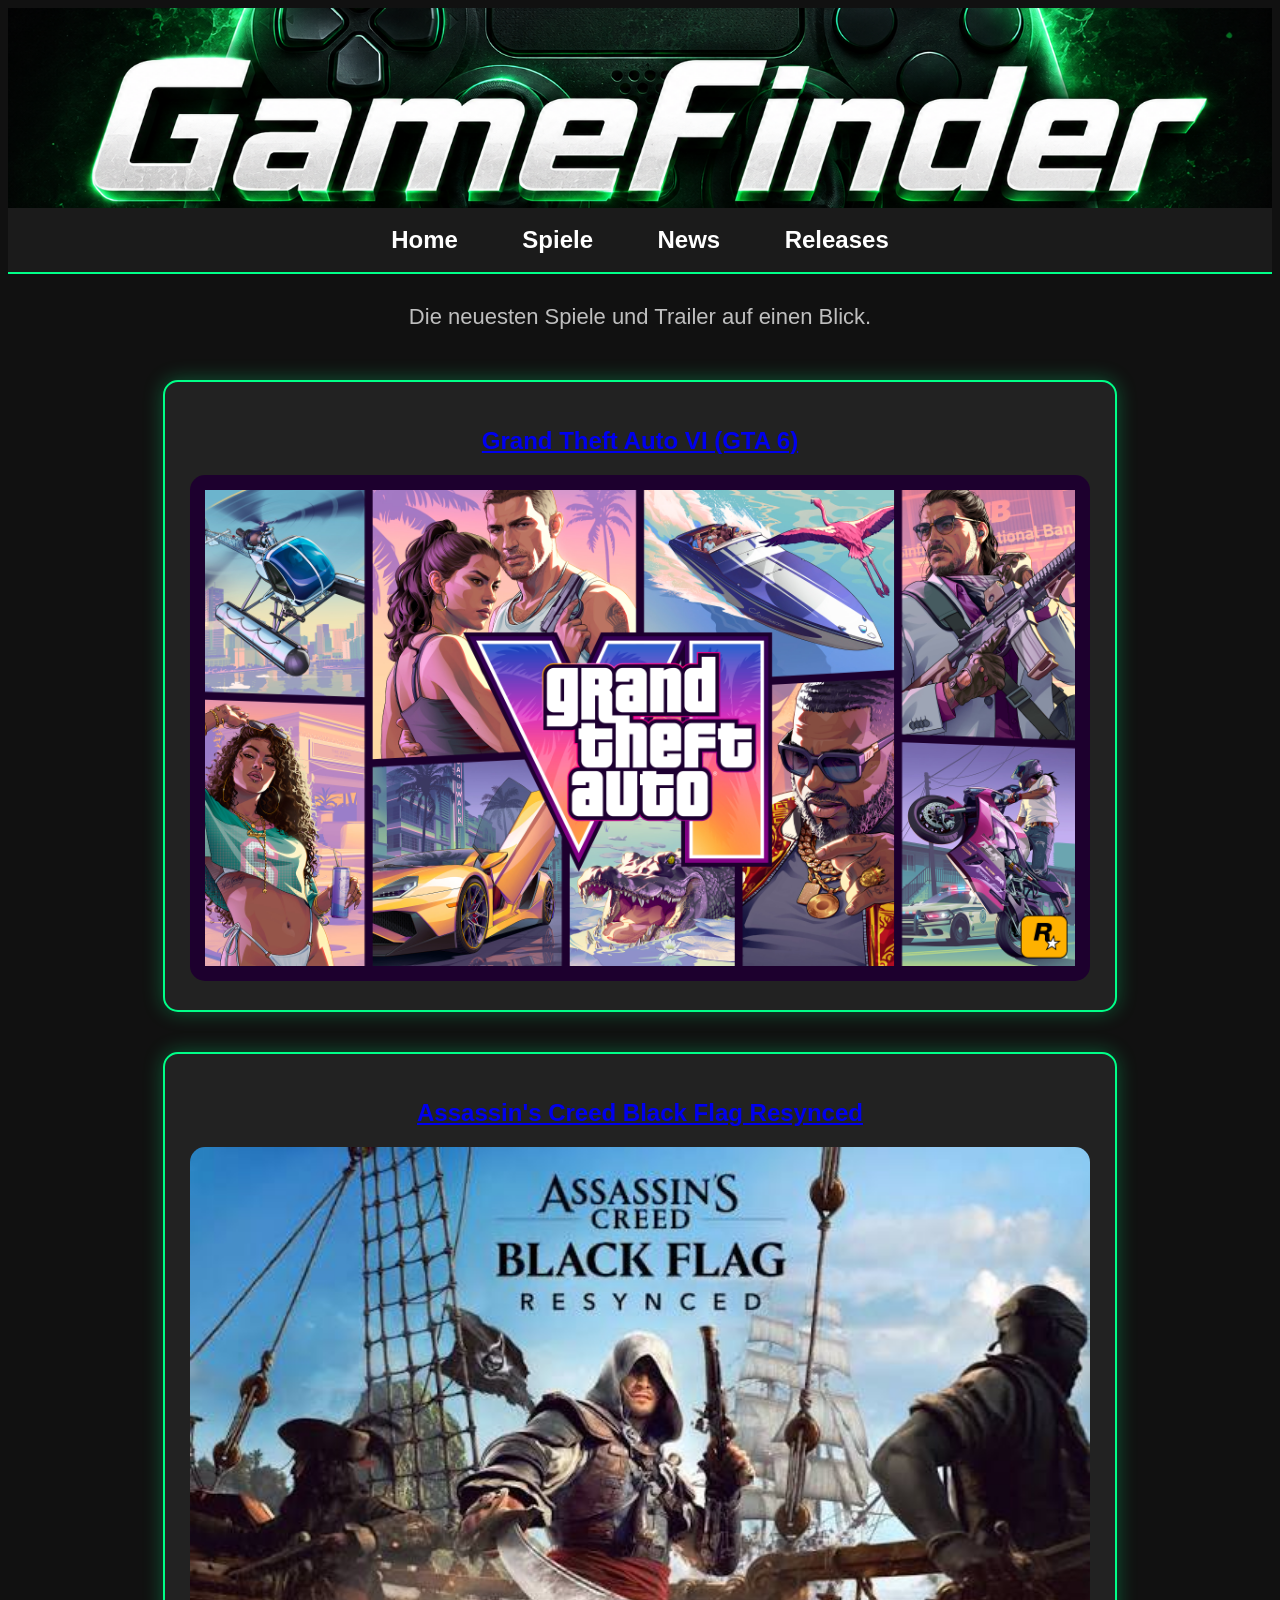
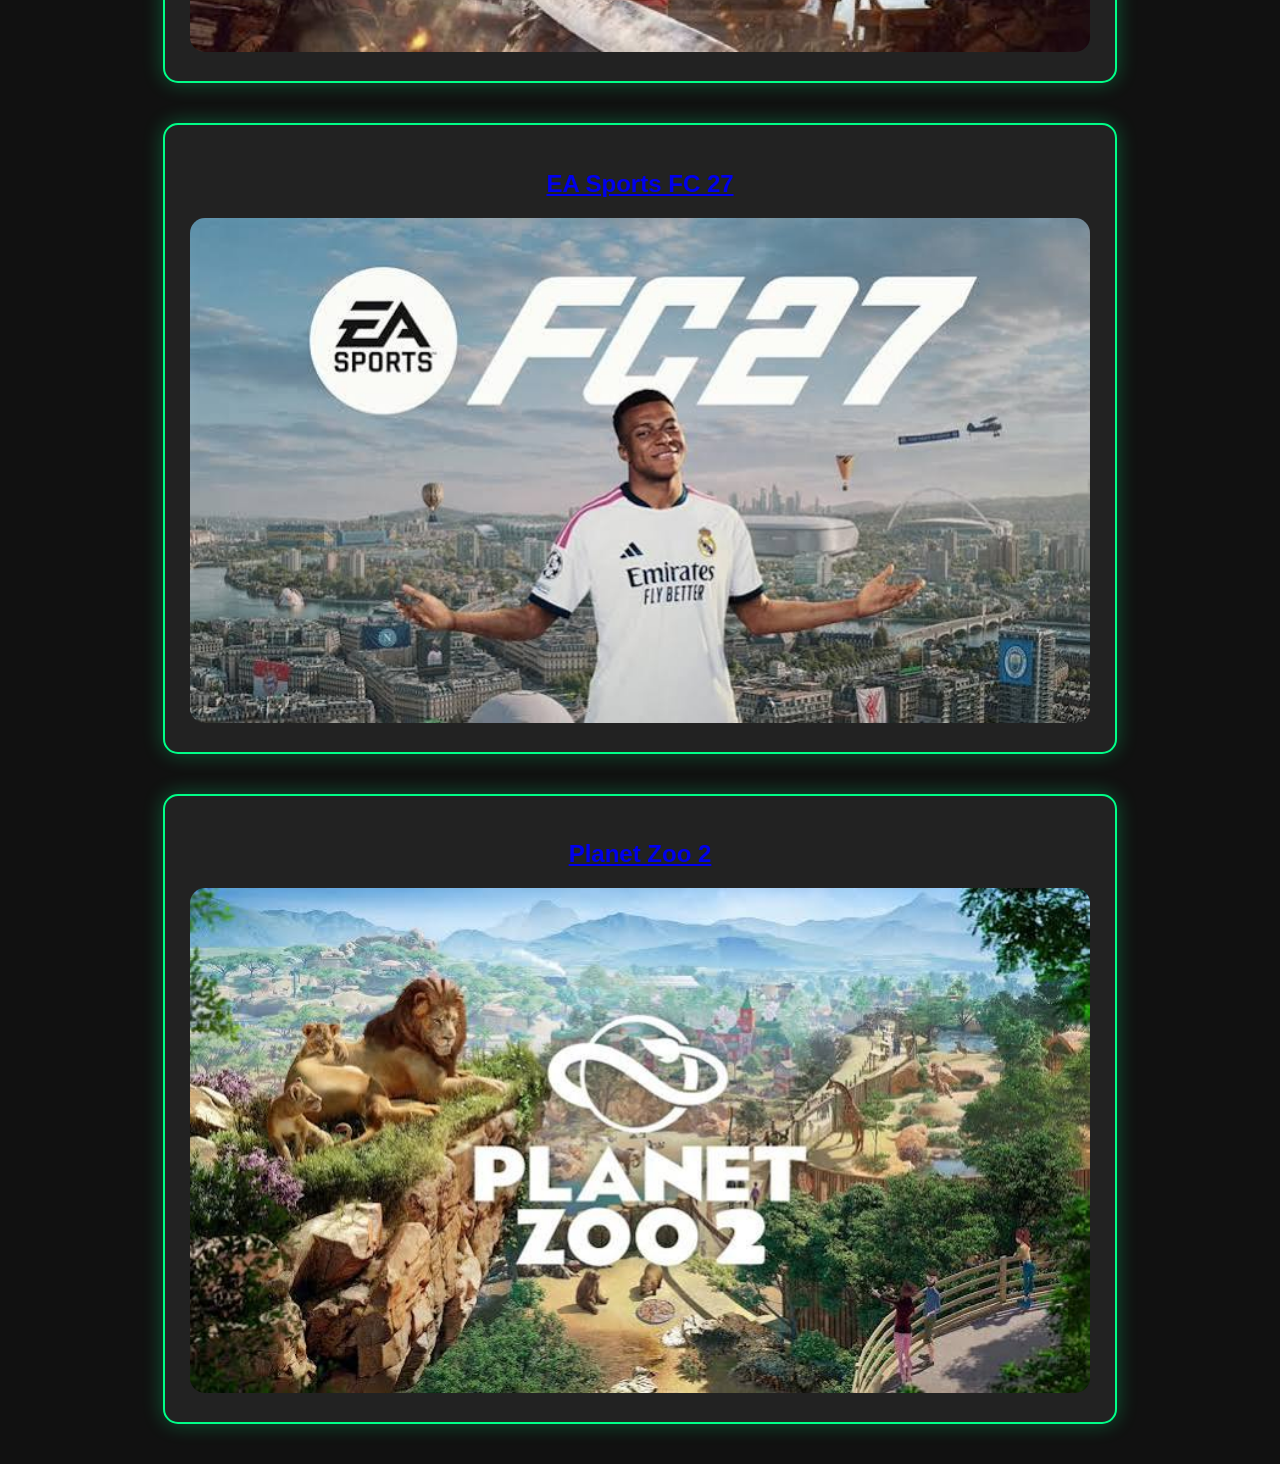
<file: index.html>
<!DOCTYPE html>
<html lang="de">
<head>
    <meta charset="UTF-8">
    <meta name="viewport" content="width=device-width, initial-scale=1.0">
    <title>GameFinder</title>

    <link rel="stylesheet" href="style.css">
</head>
<body>

<header>

    <img class="banner"
         src="images/GameFinderBanner.png"
         alt="GameFinder Banner">

</header>

<nav>

    <a href="index.html">Home</a>

    <a href="#">Spiele</a>

    <a href="#">News</a>

    <a href="#">Releases</a>

</nav>

<p class="subtitle">
Die neuesten Spiele und Trailer auf einen Blick.
</p>

<div class="game-card">

    <h2>
        <a href="gta6.html">
            Grand Theft Auto VI (GTA 6)
        </a>
    </h2>

    <a href="gta6.html">
        <img src="images/gta6.jpg"
             alt="GTA 6">
    </a>

</div>   
    
<div class="game-card">

    <h2>
        <a href="acblackflagresynced.html">
            Assassin's Creed Black Flag Resynced
        </a>
    </h2>

    <a href="acblackflagresynced.html">
        <img src="images/acblackflagresynced.jpg"
             alt="Assassin's Creed Black Flag Resynced">
    </a>

</div>   

<div class="game-card">

    <h2>
        <a href="fc27.html">
            EA Sports FC 27
        </a>
    </h2>

    <a href="fc27.html">
        <img src="images/fc27.jpg"
             alt="EA SPORTS FC 27">
    </a>

</div>
    
<div class="game-card">

    <h2>
        <a href="planetzoo2.html">
            Planet Zoo 2
        </a>
    </h2>

    <a href="planetzoo2.html">
        <img src="images/planetzoo2.jpg"
             alt="Planet Zoo 2">
    </a>

</div>
    
    <script src="script.js"></script>

</body>
</html>
</file>
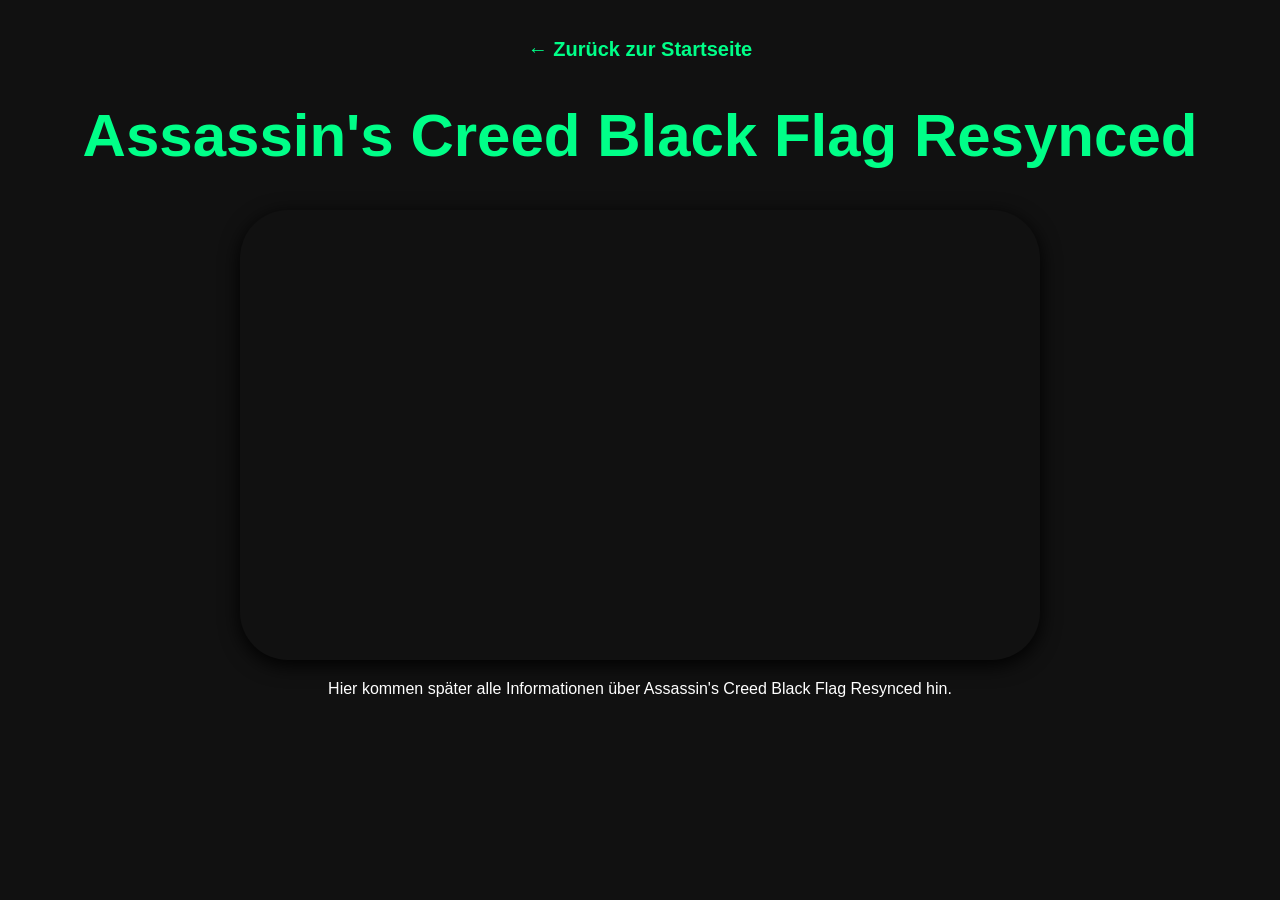
<file: acblackflagresynced.html>
<!DOCTYPE html>
<html lang="de">

<head>
    <meta charset="UTF-8">
    <meta name="viewport" content="width=device-width, initial-scale=1.0">

    <title>Assassin's Creed Black Flag Resynced | GameFinderHub</title>

    <link rel="stylesheet" href="style.css">
</head>

<body>

<a href="index.html" class="back-button">← Zurück zur Startseite</a>
    
    <h1>Assassin's Creed Black Flag Resynced</h1>

    <iframe
        src="https://www.youtube.com/embed/WjsTLe7bBUA"
        title="Assassin's Creed Black Flag Resynced Trailer"
        allowfullscreen>
    </iframe>

    <p>
        Hier kommen später alle Informationen über Assassin's Creed Black Flag Resynced hin.
    </p>

</body>

</html>
</file>
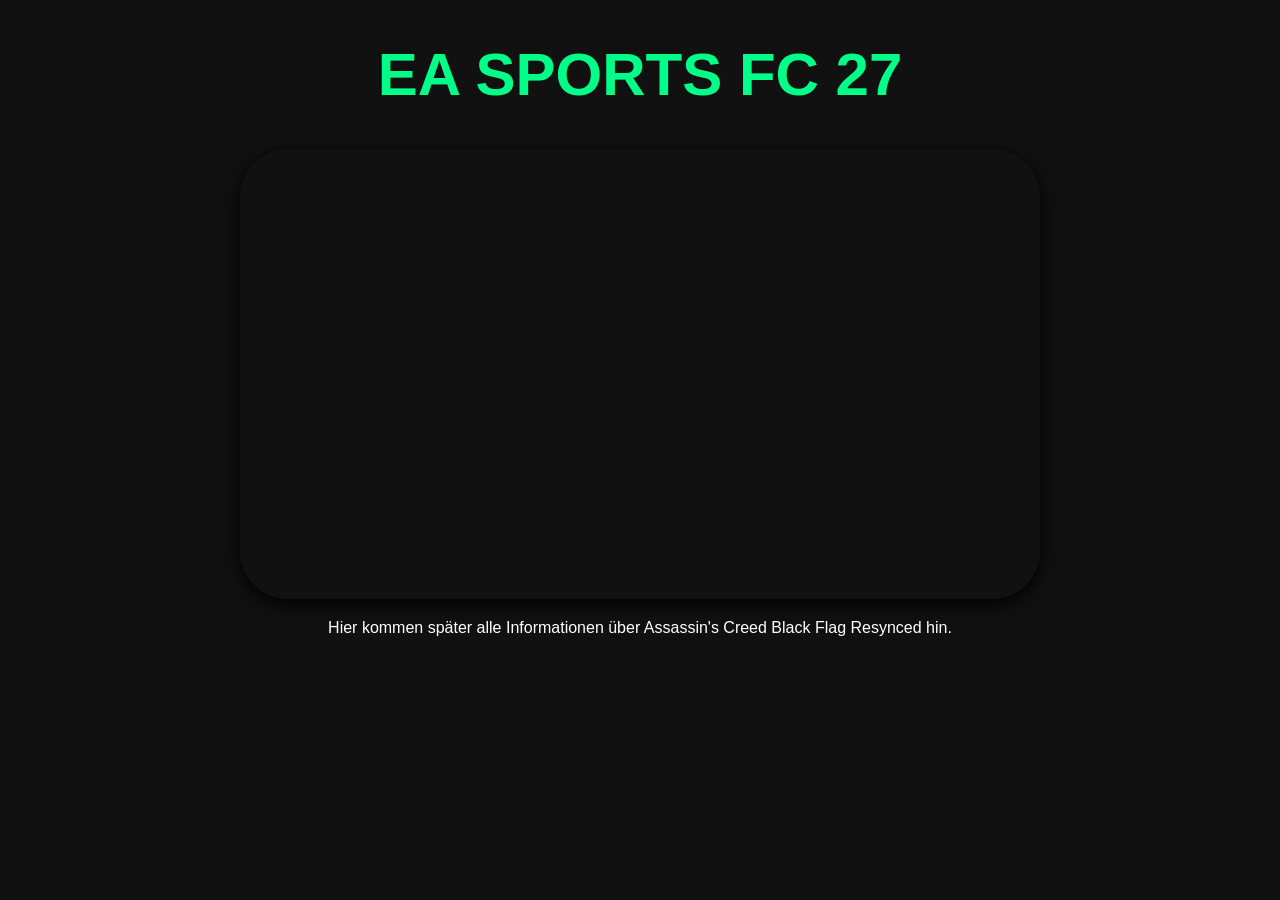
<file: FC27.html>
<!DOCTYPE html>
<html lang="de">

<head>
    <meta charset="UTF-8">
    <meta name="viewport" content="width=device-width, initial-scale=1.0">

    <title>EA SPORTS FC 27 | GameFinderHub</title>

    <link rel="stylesheet" href="style.css">
</head>

<body>

    <h1>EA SPORTS FC 27</h1>

    <iframe
        src="https://www.youtube.com/embed/WjsTLe7bBUA"
        title="EA SPORTS FC 27 Trailer"
        allowfullscreen>
    </iframe>

    <p>
        Hier kommen später alle Informationen über Assassin's Creed Black Flag Resynced hin.
    </p>

</body>

</html>
</file>
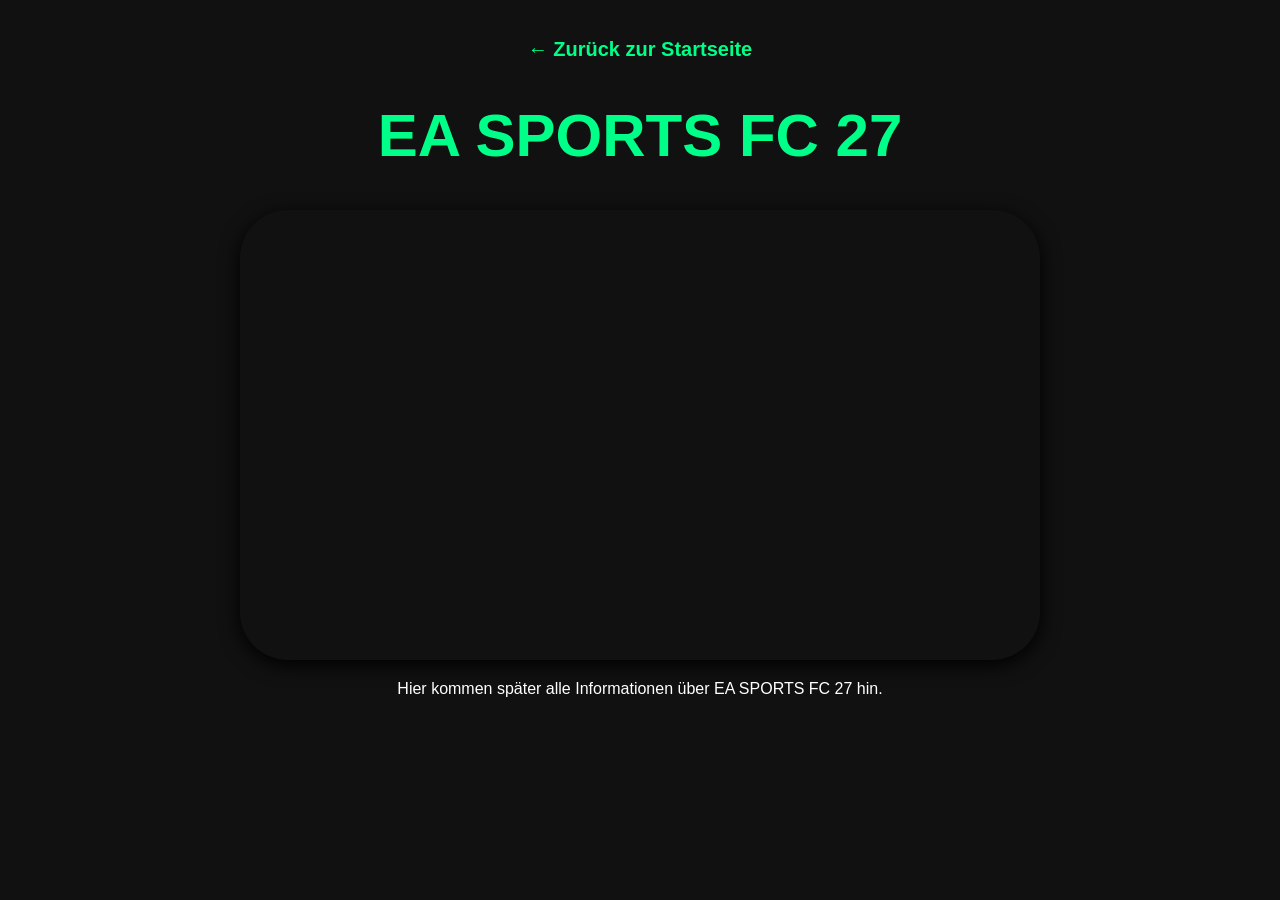
<file: fc27.html>
<!DOCTYPE html>
<html lang="de">

<head>
    <meta charset="UTF-8">
    <meta name="viewport" content="width=device-width, initial-scale=1.0">

    <title>EA SPORTS FC 27 | GameFinderHub</title>

    <link rel="stylesheet" href="style.css">
</head>

<body>

<a href="index.html" class="back-button">← Zurück zur Startseite</a>
    
    <h1>EA SPORTS FC 27</h1>

    <iframe
        src="https://www.youtube.com/embed/MOclJJ7IpSY"
        title="EA SPORTS FC 27 Trailer"
        allowfullscreen>
    </iframe>

    <p>
        Hier kommen später alle Informationen über EA SPORTS FC 27 hin.
    </p>

</body>

</html>
</file>
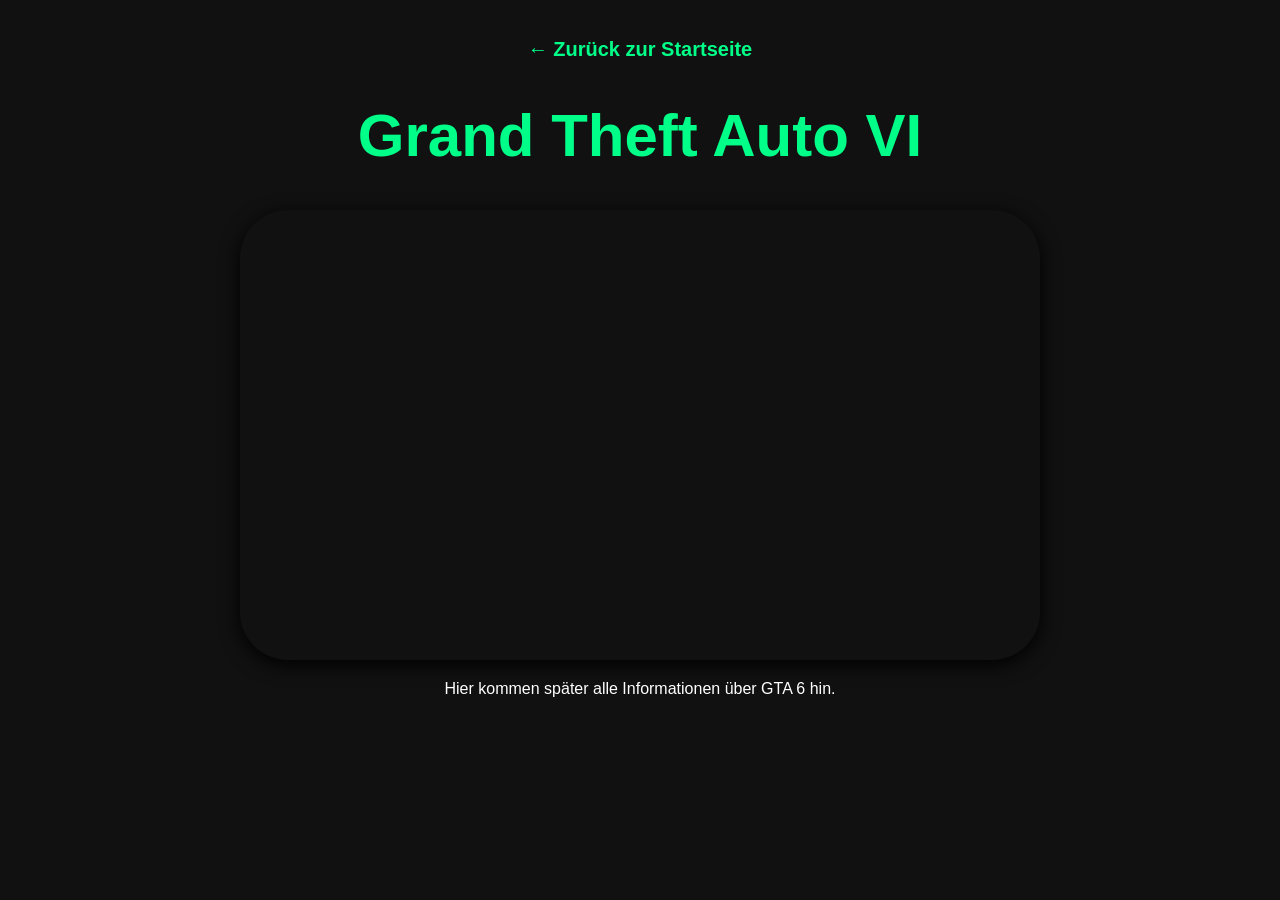
<file: gta6.html>
<!DOCTYPE html>
<html lang="de">

<head>
    <meta charset="UTF-8">
    <meta name="viewport" content="width=device-width, initial-scale=1.0">

    <title>GTA 6 | GameFinderHub</title>

    <link rel="stylesheet" href="style.css">
</head>

<body>

<a href="index.html" class="back-button">← Zurück zur Startseite</a>   
    <h1>Grand Theft Auto VI</h1>

    <iframe
        src="https://www.youtube.com/embed/QdBZY2fkU-0"
        title="GTA 6 Trailer"
        allowfullscreen>
    </iframe>

    <p>
        Hier kommen später alle Informationen über GTA 6 hin.
    </p>

</body>

</html>
</file>
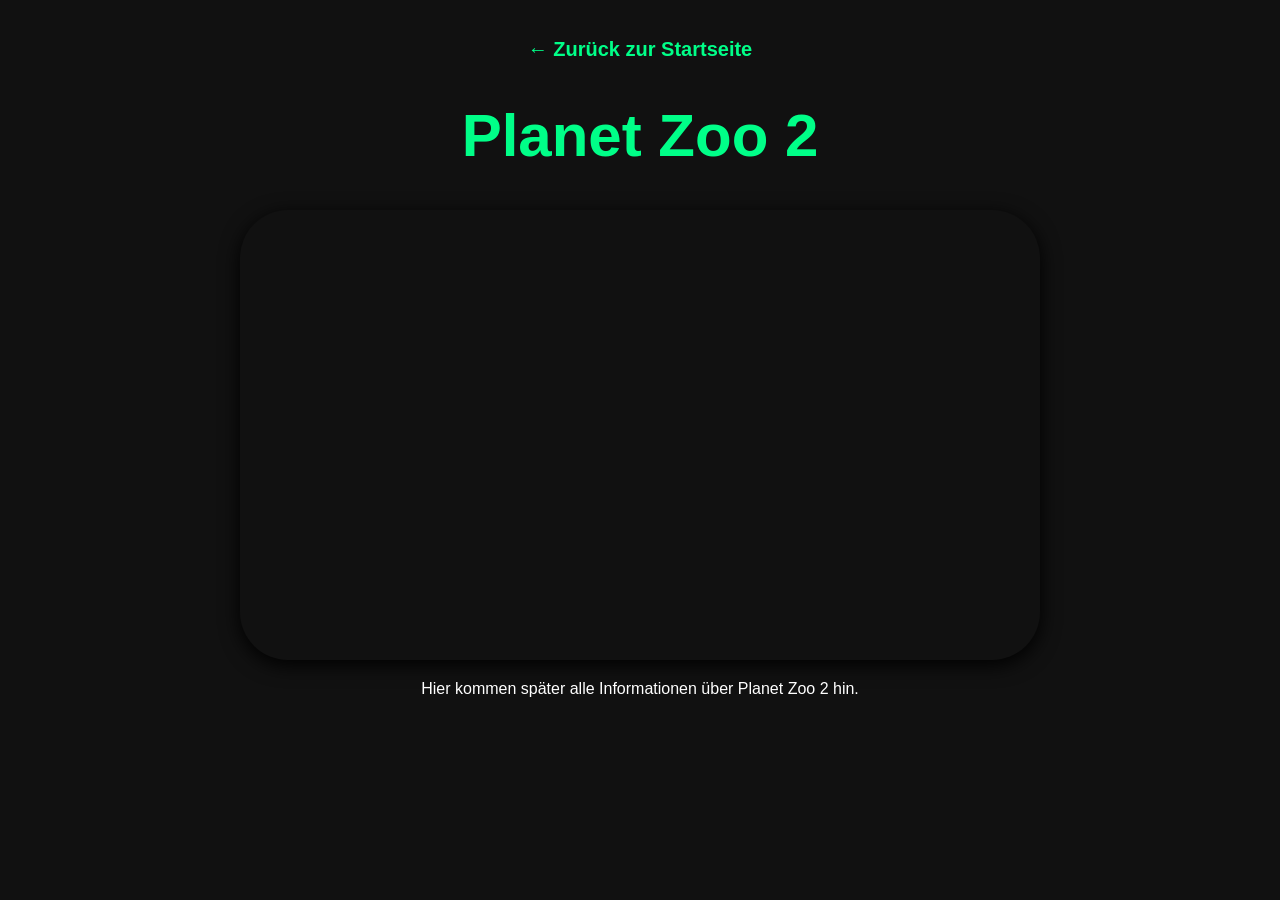
<file: planetzoo2.html>
<!DOCTYPE html>
<html lang="de">

<head>
    <meta charset="UTF-8">
    <meta name="viewport" content="width=device-width, initial-scale=1.0">

    <title>Planet Zoo 2 | GameFinderHub</title>

    <link rel="stylesheet" href="style.css">
</head>

<body>

<a href="index.html" class="back-button">← Zurück zur Startseite</a>
    
    <h1>Planet Zoo 2</h1>

    <iframe
        src="https://www.youtube.com/embed/G6-yj80Guxg"
        title="Planet Zoo 2 Trailer"
        allowfullscreen>
    </iframe>

    <p>
        Hier kommen später alle Informationen über Planet Zoo 2 hin.
    </p>

</body>

</html>
</file>
<file: style.css>
body{
    background:#111;
    color:white;
    font-family:Arial, sans-serif;
    text-align:center;
}

h1{
    color:#00ff88;
    font-size:60px;
    margin:40px;
}

.game{
    margin-bottom:60px;
}

.subtitle{

    color:#bfbfbf;

    text-align:center;

    font-size:22px;

    margin:30px 0 50px;

}

iframe{
    width:800px;
    max-width:90%;
    height:450px;
    border:none;
    border-radius:48px;
    box-shadow:0 5px 20px rgba(0,0,0.5);
}

.game-card{
    background:#222;
    width:900px;
    max-width:90%;
    margin:40px auto;
    padding:25px;
    border-radius:15px;
    border:2px solid #00ff88;
    box-shadow:0 0 20px rgba(0,255,136,0.3);
}

.game-card img{
    width:100%;
    border-radius:15px;
    cursor:pointer;
    transition:0.3s;
}

.game-card img:hover{
    transform:scale(1.02);
}

.back-button{

    display:inline-block;

    margin-top:30px;

    color:#00ff88;

    text-decoration:none;

    font-size:20px;

    font-weight:bold;

}

.back-button:hover{

    text-decoration:underline;

}

header{
    padding:0;
    margin:0;
}

.banner{
    width:100%;
    height:200px;
    object-fit:cover;
    display:block;
}
    
nav{

    background:#1b1b1b;

    text-align:center;

    padding:18px;

    border-bottom:2px solid #00ff88;

}

nav a{

    color:white;

    font-size:24px;

    text-decoration:none;

    margin:0 30px;

    font-weight:bold;

    transition:.3s;

}

nav a:hover{

    color:#00ff88;

}
</file>
